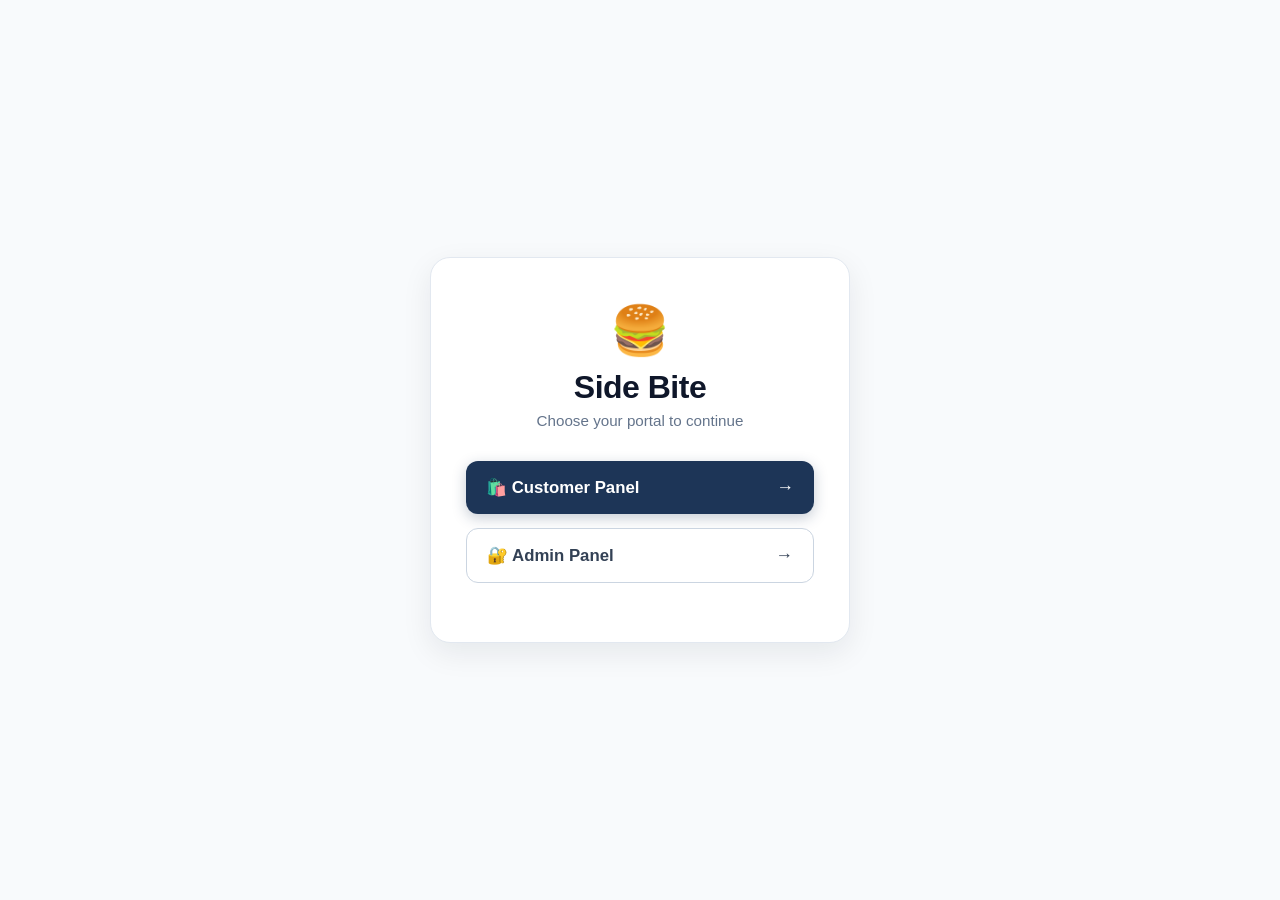
<file: index.html>
<!DOCTYPE html>
<html lang="en">
<head>
    <meta charset="UTF-8">
    <meta name="viewport" content="width=device-width, initial-scale=1.0">
    <title>Side Bite 🍔 | Portal Selection</title>
    <style>
        * {
            margin: 0;
            padding: 0;
            box-sizing: border-box;
            font-family: 'Segoe UI', -apple-system, BlinkMacSystemFont, Roboto, sans-serif;
        }
        body {
            background: #f8fafc;
            color: #1e293b;
            min-height: 100vh;
            display: flex;
            justify-content: center;
            align-items: center;
            text-align: center;
            padding: 20px;
        }
        .portal-card {
            background: #ffffff;
            padding: 45px 35px;
            border-radius: 20px;
            box-shadow: 0 10px 30px rgba(15, 23, 42, 0.08);
            max-width: 420px;
            width: 100%;
            border: 1px solid #e2e8f0;
        }
        .cafe-logo {
            font-size: 3rem;
            margin-bottom: 10px;
            display: inline-block;
        }
        h1 {
            font-size: 2rem;
            font-weight: 700;
            margin-bottom: 6px;
            color: #0f172a;
            letter-spacing: -0.5px;
        }
        p {
            color: #64748b;
            margin-bottom: 32px;
            font-size: 0.95rem;
        }
        .portal-btn {
            display: flex;
            align-items: center;
            justify-content: space-between;
            width: 100%;
            padding: 16px 20px;
            margin-bottom: 14px;
            font-size: 1.05rem;
            font-weight: 600;
            border-radius: 12px;
            cursor: pointer;
            text-decoration: none;
            box-sizing: border-box;
            transition: all 0.25s cubic-bezier(0.4, 0, 0.2, 1);
        }
        
        /* Customer Button - Primary Accent */
        .btn-customer {
            background: #1d3557;
            color: #ffffff;
            border: none;
            box-shadow: 0 4px 14px rgba(29, 53, 87, 0.25);
        }
        .btn-customer:hover {
            background: #152744;
            transform: translateY(-2px);
            box-shadow: 0 8px 22px rgba(29, 53, 87, 0.35);
        }
        .btn-customer:active {
            transform: translateY(0);
        }

        /* Admin Button - Outline Elegant */
        .btn-admin {
            background: #ffffff;
            color: #334155;
            border: 1.5px solid #cbd5e1;
        }
        .btn-admin:hover {
            background: #f1f5f9;
            border-color: #94a3b8;
            color: #0f172a;
            transform: translateY(-2px);
            box-shadow: 0 6px 16px rgba(0, 0, 0, 0.05);
        }
        .btn-admin:active {
            transform: translateY(0);
        }

        .btn-text {
            display: flex;
            align-items: center;
            gap: 10px;
        }
        .arrow-icon {
            font-size: 1.1rem;
            transition: transform 0.2s ease;
        }
        .portal-btn:hover .arrow-icon {
            transform: translateX(4px);
        }
    </style>
</head>
<body>

    <div class="portal-card">
        <div class="cafe-logo">🍔</div>
        <h1>Side Bite</h1>
        <p>Choose your portal to continue</p>

        <!-- Redirects to Menu Page -->
        <a href="menu.html" class="portal-btn btn-customer">
            <span class="btn-text">🛍️ Customer Panel</span>
            <span class="arrow-icon">→</span>
        </a>

        <!-- Redirects to Admin Login Page -->
        <a href="admin-login.html" class="portal-btn btn-admin">
            <span class="btn-text">🔐 Admin Panel</span>
            <span class="arrow-icon">→</span>
        </a>
    </div>

</body>
</html>
</file>
